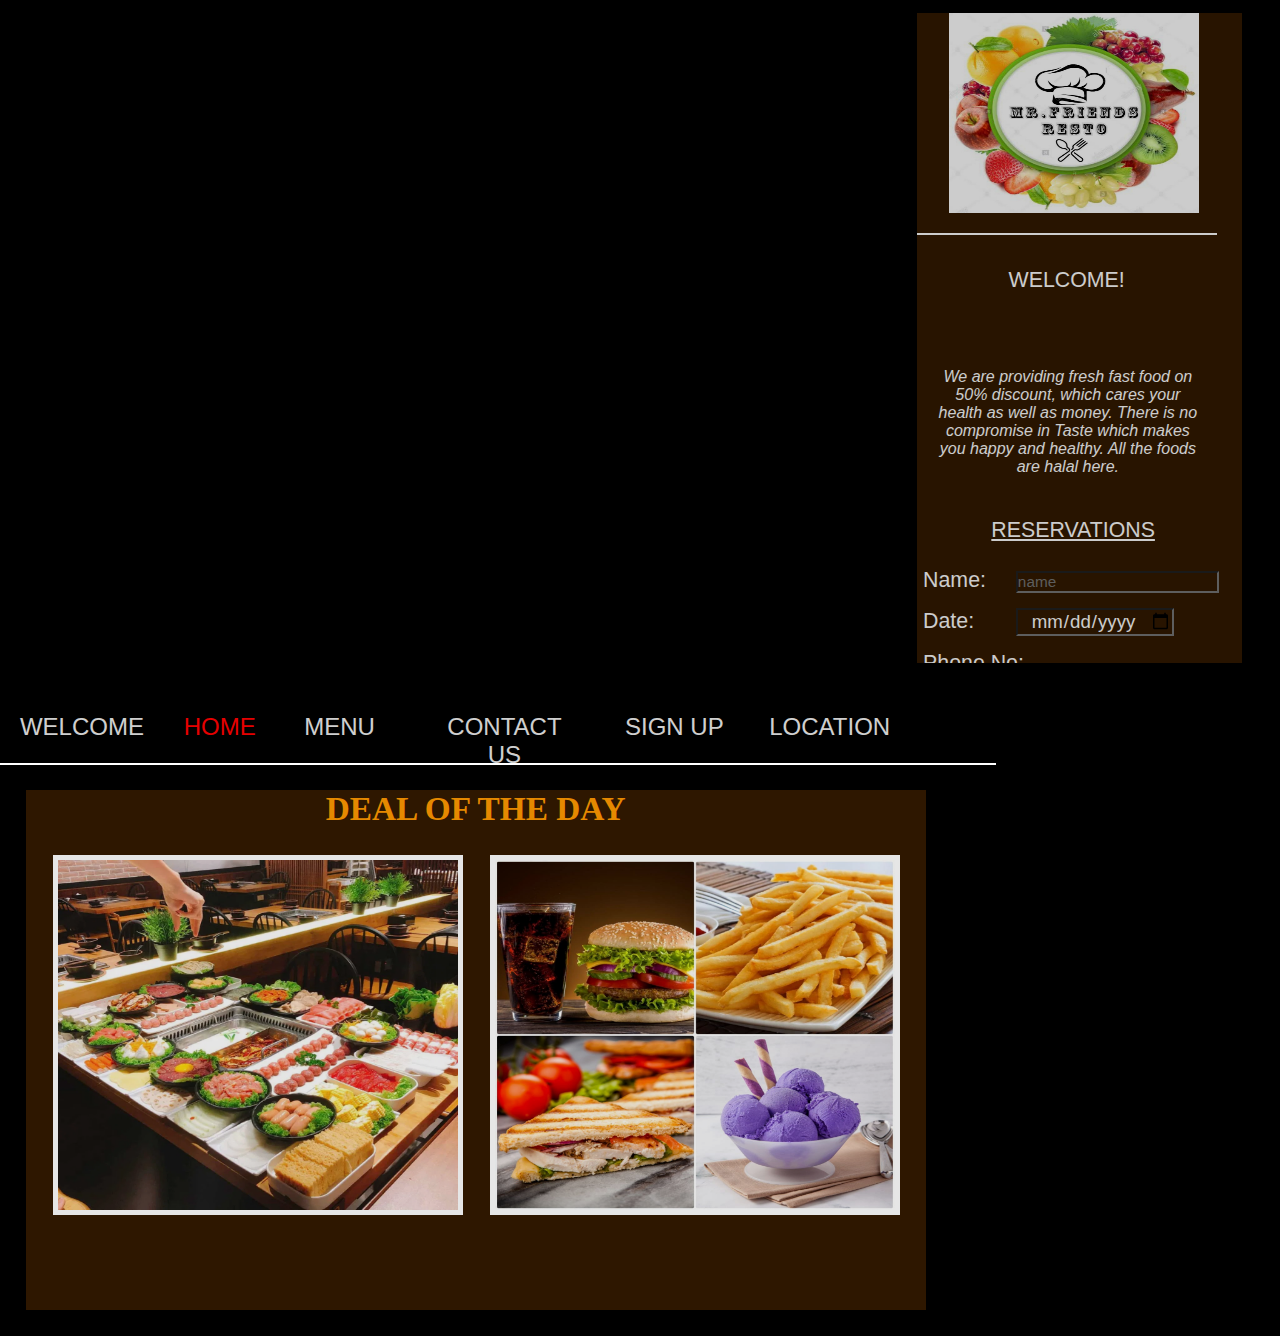
<file: index.html>
<!DOCTYPE html>
<html>
<head>
	<meta charset="utf-8">
  <meta name="viewport" content="width=device-width">
    
    <title>Cheesy Fast Food</title>
    <link rel="stylesheet" href="style.css">
	<link rel = "icon" href = "logo.png"  type = "image_icon">
    
</head>
<body onload="checkCookies()">

	<script>
	function checkCookies()
	{
	if (navigator.cookieEnabled==true)
		{
		alert("Cookies are enabled")
		}
	else
		{
		alert("Cookies are not enabled")
		}
	}

	</script>

	
		<div id="form">
			<form name="nform" onsubmit="javascript:alert('Your Reservation has been accepted!!');">
			<div><img id="logo" src="logo.png" alt="Logo"></div>
			<div id="welcome"><label>WELCOME!</label></div>
			<div id="about"><label>We are providing fresh fast food on 50% discount, which cares your health as well as money. There is no compromise in Taste which makes you happy and healthy. All the foods are halal here.</label></div>
			<div id="reserve">
				<label><u><p style="text-align: center;">RESERVATIONS</p></u><br></label>
				Name: <input id="name" type="text" name="fname" onkeypress="return (event.charCode > 64 && 
				event.charCode < 91) || (event.charCode > 96 && event.charCode < 123)" 
				placeholder="name" required>
				Date: <input type="date" name="Date" required>
				Phone No: <input type="" name="number" maxlength="10" onkeypress="return (event.charCode > 47 && event.charCode < 58)" required>
				Time: <input type="Time" name="Time" required><br>
				Event: <select name="Event" required>
					
					<option value="Birthday" selected="selected">Birthday</option>
					<option value="Reception">Reception</option>
					<option value="Wedding">Wedding</option>
					<option value="Other">Other</option>
				</select></br>
				Members:<input id="members" type="number" name="Members" required>
				Advance:<select id="Advance" name="Advance" required>
					<option>10₹</option>
					<option>100₹</option>
					<option>1000₹</option>
					<option>10000₹</option>
					
				</select>
				<audio src="audio.mpeg" controls></audio><br>
				</br>
				
				<div class="submit">
					<input type="submit" value="Submit"></button>
				</div>
			</div>
			</form>
		</div>

		<div id="bar">
			<div id="menu"><a href="neon.html"><label>WELCOME</label></a></div>
			<div id="home" style="color: red; font-family: calibri; font-size: 18pt; text-align: center;"><label>HOME</label></div>
			<div id="menu"><a href="m menu.html"><label>MENU</label></a></div>
			<div id="contact"><a href="contact_us.html"><label>CONTACT US</label></a></div>
			<div id="sign"><a href="sign_up.html"><label>SIGN UP</label></a></div>
			<div id="menu"><a href="Location.html"><label>LOCATION</label></a></div>
		</div>

		<div id="deals">
			<h1 style="color: #ff9800; font-family: calibri; text-align: center; font-size: 25pt; text-transform: uppercase;">Deal of the day</h1>
			<div id="f_deal">

				<img id="f_pic" src="1.png">
				<div id="over">
					<p id="of"> Night special<br>2 Malpua<br>1 Plate Arroz con gandules <br>2 Regular Pepsi<br>2 Cornetto cones<br><del> Price 799₹</del><br><ins>Only 399₹</ins></p>
				</div>
			</div>

			<div id="s_deal">
				<img id="s_pic" src="family snack.png">
				<div id="over2">
					<p id="of"> 2 Zinger Burger<br>2 Coke<br>1 French fries<br>2 Qtr Sandwich<br>2 Ice cream</br><del>Price 900₹</del><br><ins>Only 499₹</ins></p>
				</div>
			</div>

		</div>
	 </div> 

    
</body>
</html>
</file>
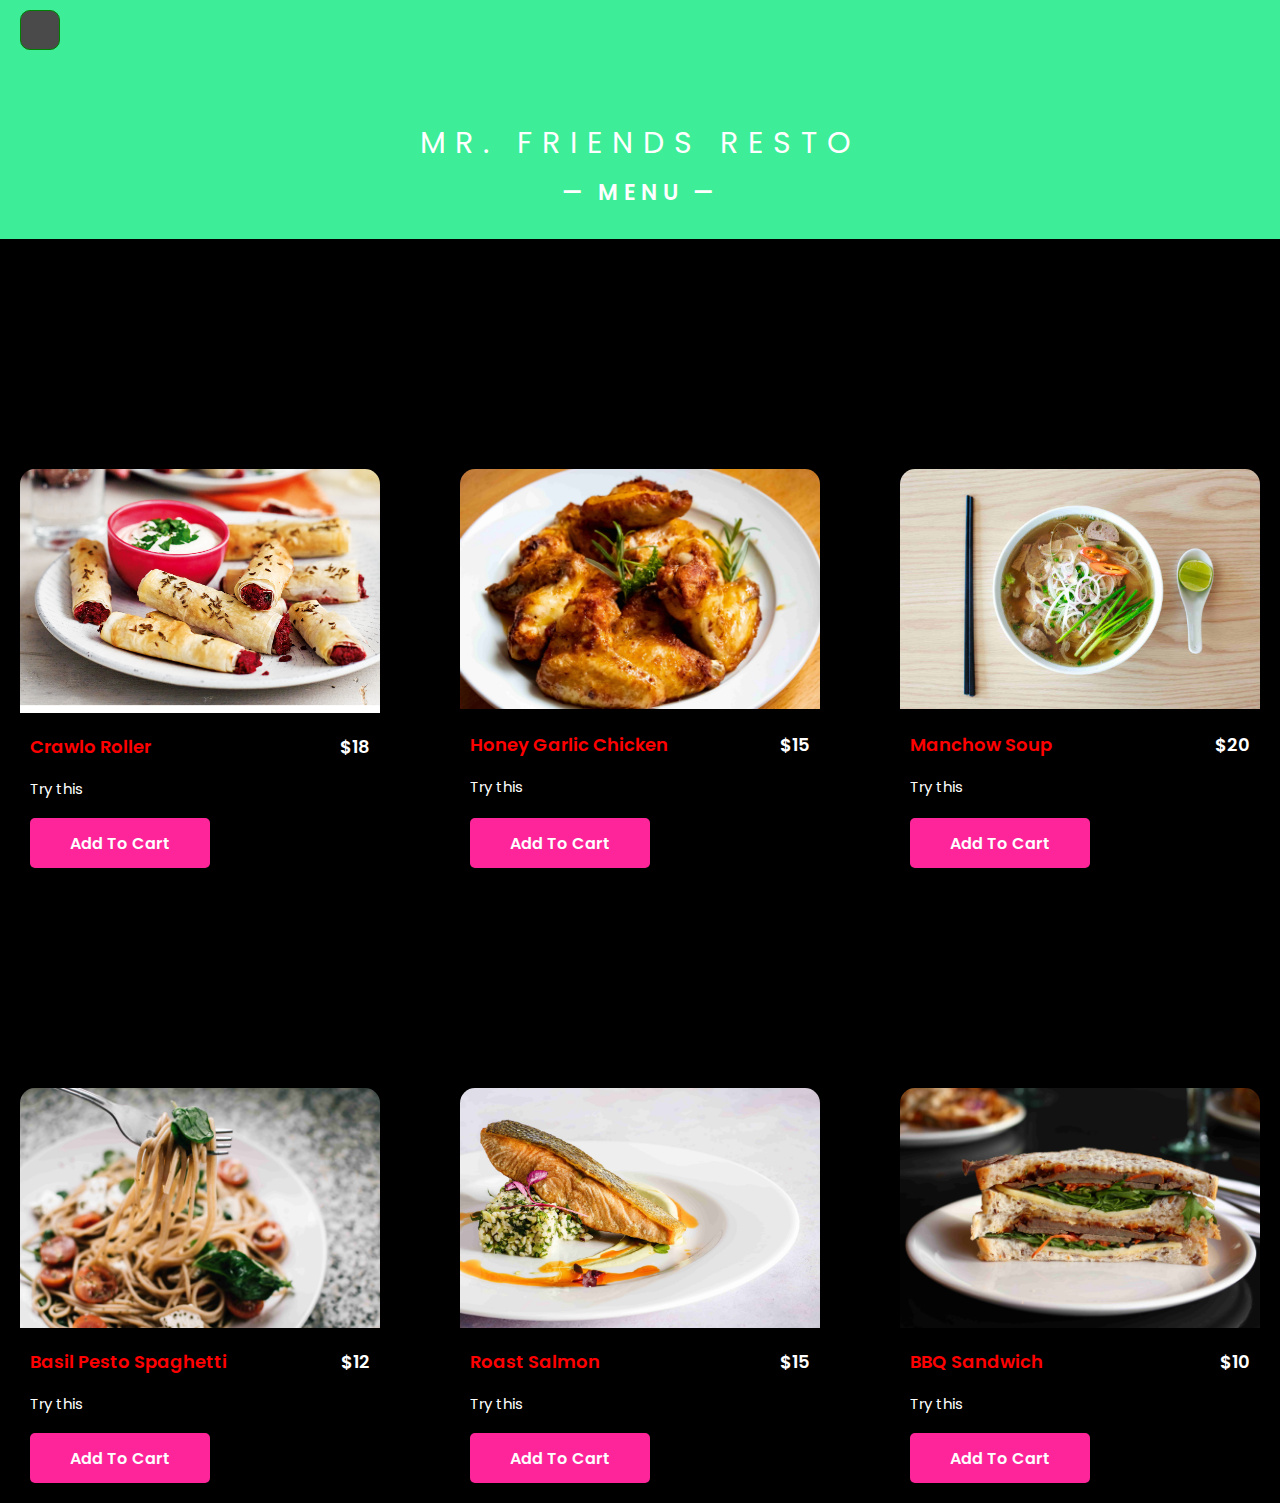
<file: menu 1.html>
<!DOCTYPE html>
<html>
<head>
    <title>Grid Food Menu</title>  
    <link href="https://fonts.googleapis.com/css2?family=Poppins:wght@400;600&display=swap" rel="stylesheet">   
    <link rel="stylesheet" href="menu 1.css">
</head>
<body>
<div class="nav">
         <input type="checkbox" id="btn" hidden>
         <label for="btn" class="menu-btn">
         </label>
         <nav id="sidebar">
            <div class="title">
               GET TO KNOW
            </div>
            <ul class="list-items">
               <li><a href="neon.html">Welcome</a></li>
               <li><a href="index.html">Home</a></li>
               <li><a href="menu.html">Menu</a></li>
               <li><a href="contact_us.html">Contact Us</a></li>
               <li><a href="sign_up.html">Sign Up</a></li>
               <li><a href="table r.html">Table Booking</a></li>
               <li><a href="location.html">Location</a></li>
               <li><a href="practice.html">Profile</a></li>         
            </ul>
         </nav>
      </div>


    <div class="menu">
        <div class="heading">
            <h1>MR. FRIENDS RESTO</h1>
            <h3>&mdash; MENU &mdash; </h3>
        </div>
        <div class="food-items">
            <img src="crawlo.png">
            <div class="details">
                <div class="details-sub">
                    <h5>Crawlo Roller</h5>
                    <h5 class="price"> $18 </h5>
                </div>
                <p>Try this</p>
                <button>Add To Cart</button>
            </div>
        </div>

        <div class="food-items">
            <img src="chicken.jpeg">
            <div class="details">
                <div class="details-sub">
                    <h5>Honey Garlic Chicken</h5>
                    <h5 class="price"> $15 </h5>
                </div>
               <p>Try this</p>
                <button>Add To Cart</button>
            </div>
        </div>

        <div class="food-items">
            <img src="soup.jpeg">
            <div class="details">
                <div class="details-sub">
                    <h5>Manchow Soup</h5>
                    <h5 class="price"> $20 </h5>
                </div>
                 <p>Try this</p>
                <button>Add To Cart</button>
            </div>
        </div>

        <div class="food-items">
            <img src="Spaghetti.jpeg">
            <div class="details">
                <div class="details-sub">
                    <h5>Basil Pesto Spaghetti</h5>
                    <h5 class="price"> $12 </h5>
                </div>
                 <p>Try this</p>
                <button>Add To Cart</button>
            </div>
        </div>

        <div class="food-items">
            <img src="salmon.jpeg">
            <div class="details">
                <div class="details-sub">
                    <h5>Roast Salmon</h5>
                    <h5 class="price"> $15 </h5>
                </div>
               <p>Try this</p>
                <button>Add To Cart</button>
            </div>
        </div>

        <div class="food-items">
            <img src="Sandwich.jpeg">
            <div class="details">
                <div class="details-sub">
                    <h5>BBQ Sandwich</h5>
                    <h5 class="price"> $10 </h5>
                </div>
                 <p>Try this</p>
                <button>Add To Cart</button>
            </div>
        </div>
    </div>
</body>
</html>
</file>
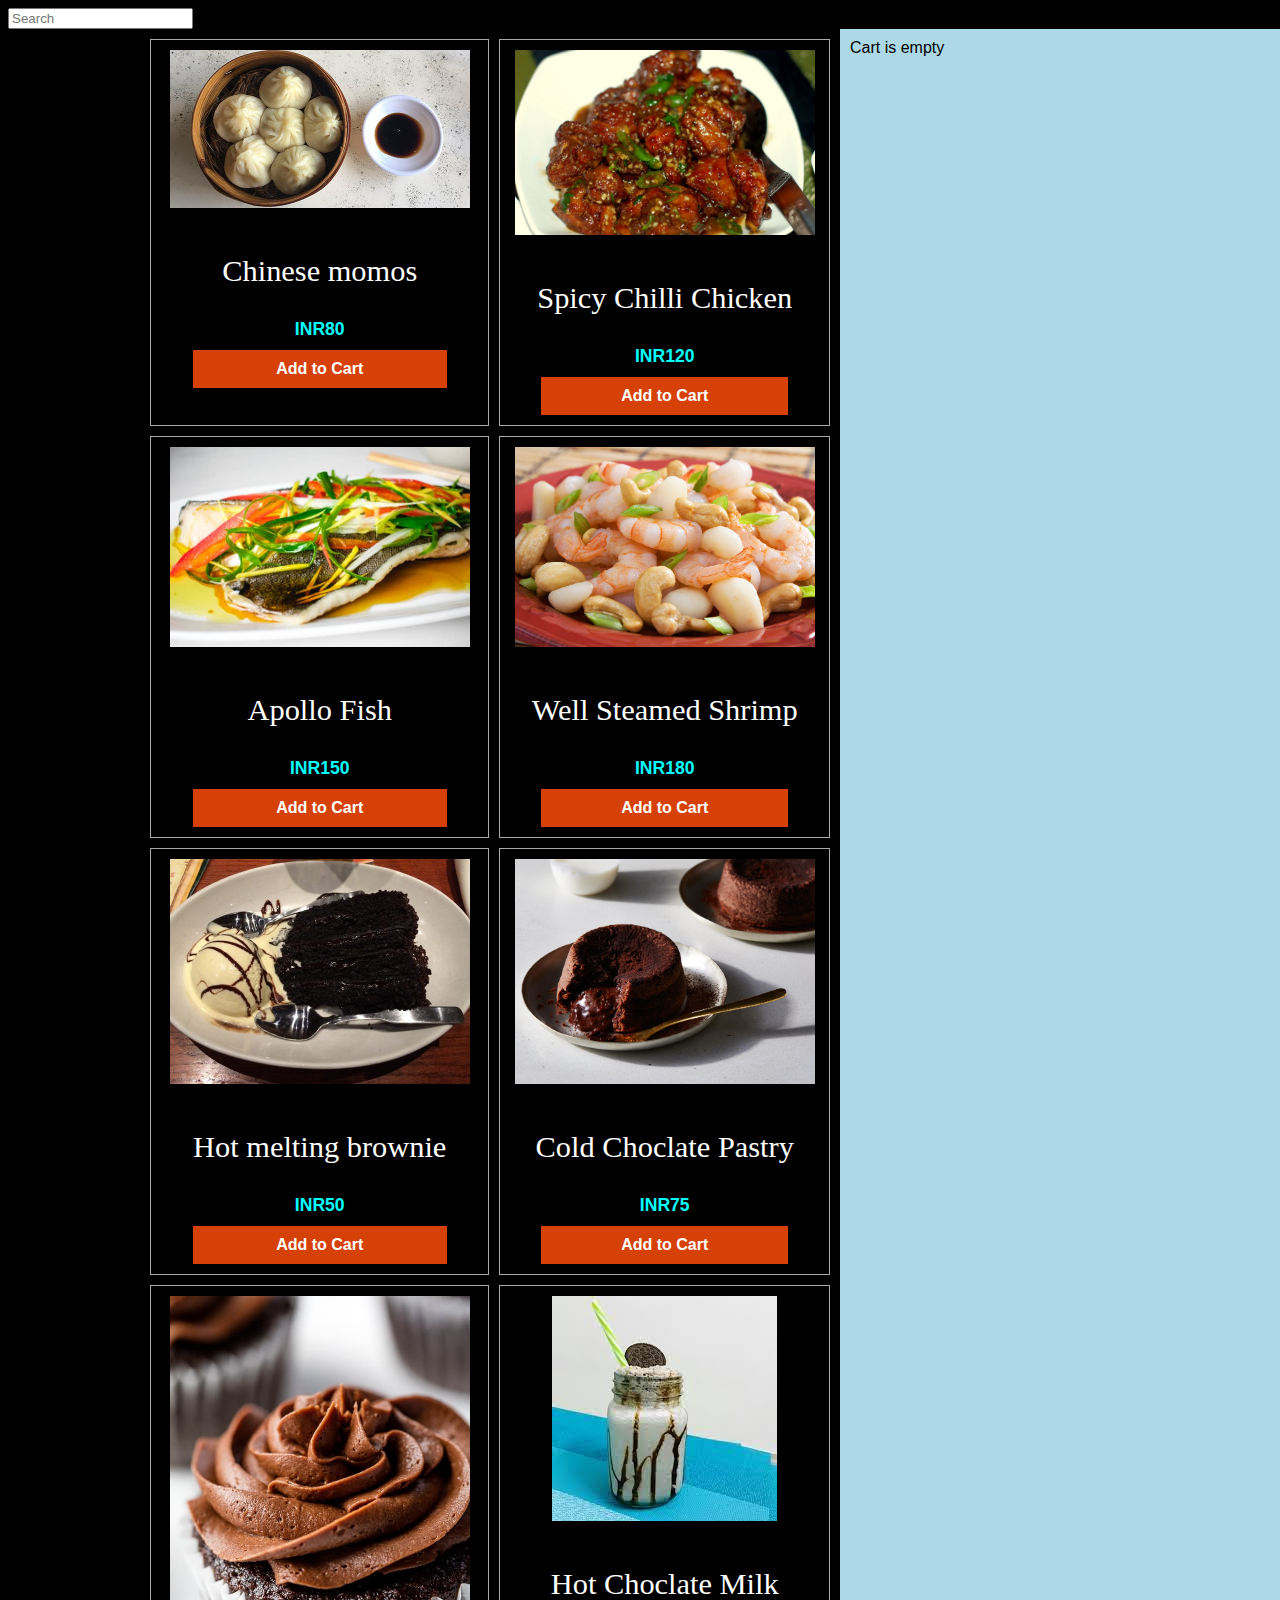
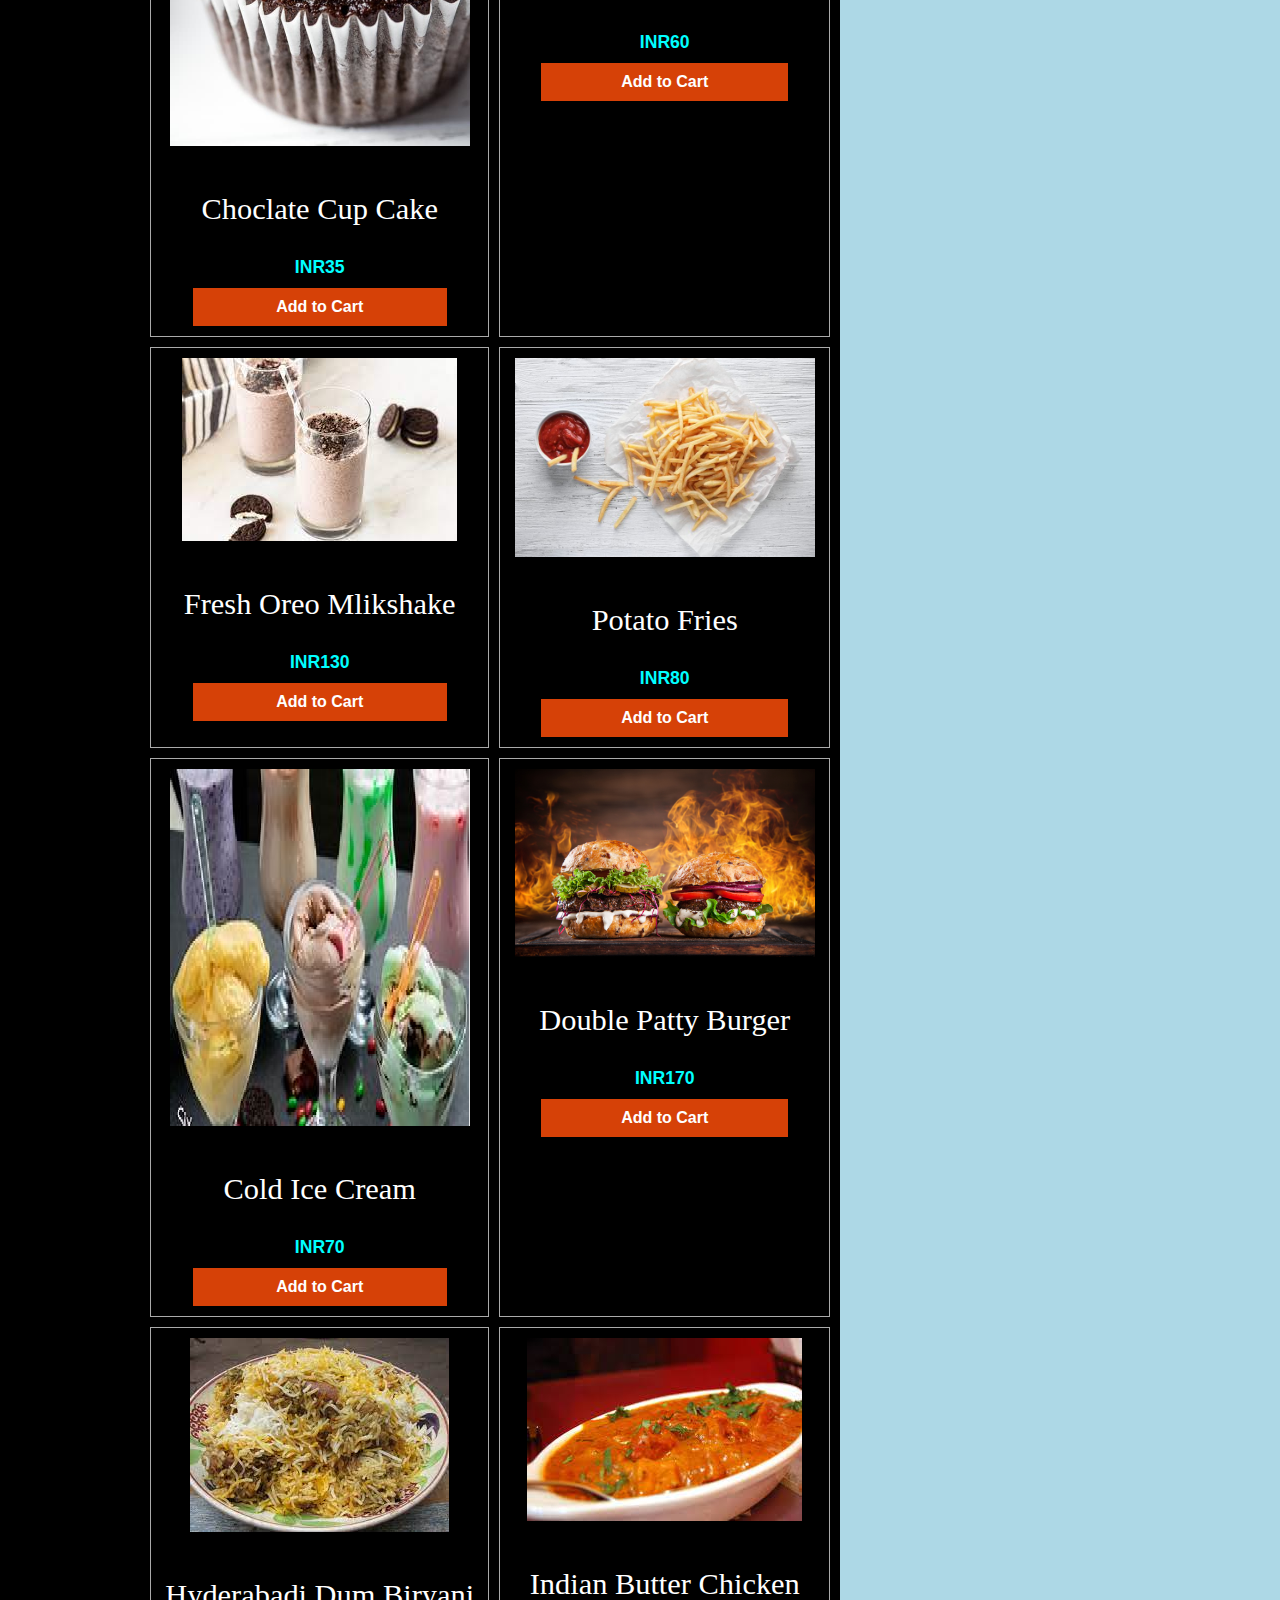
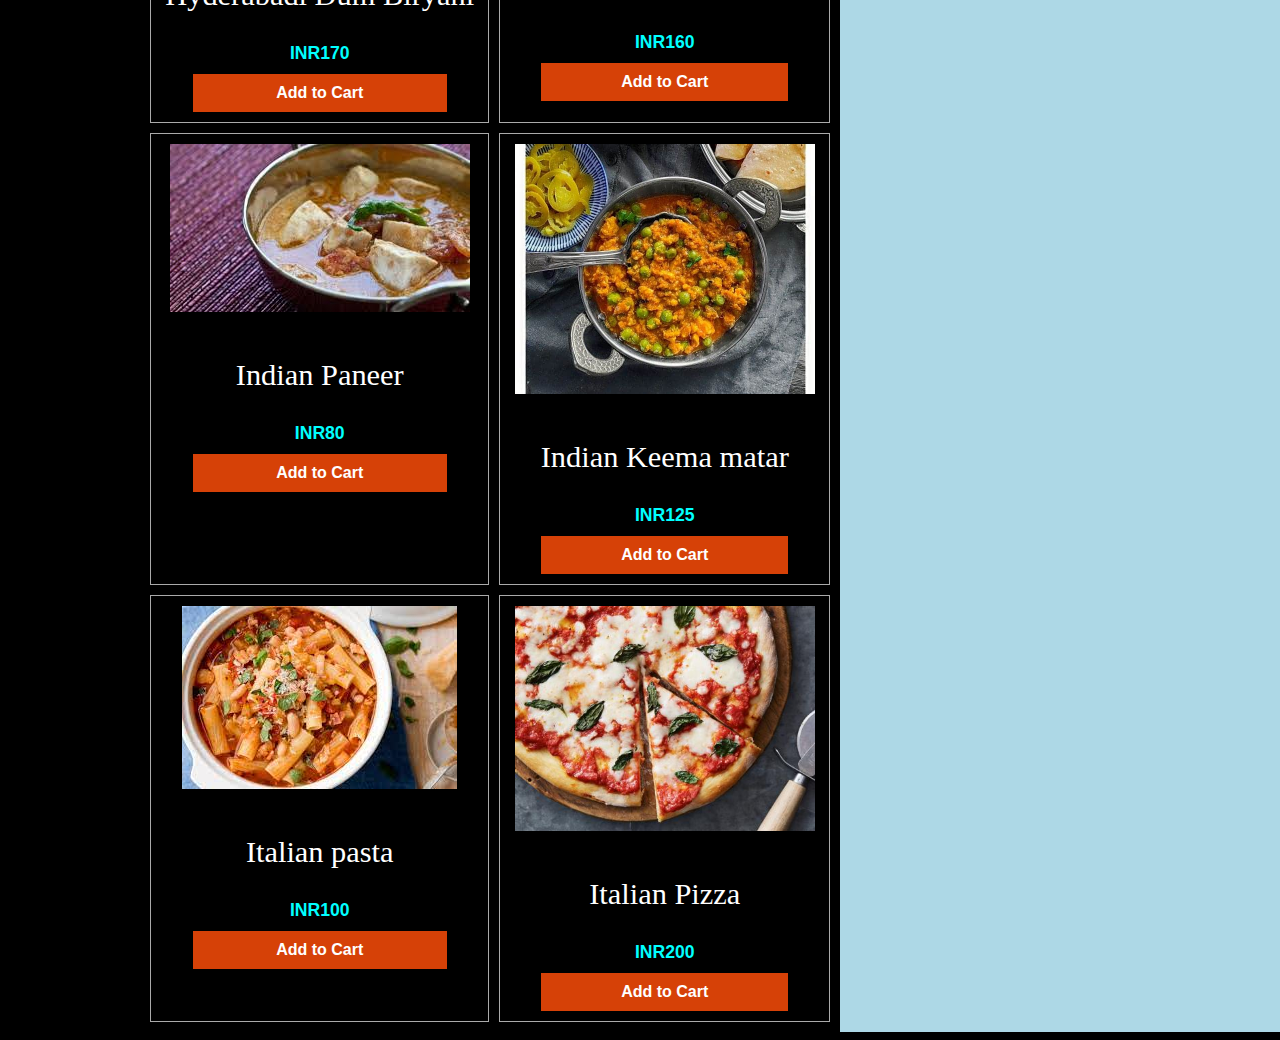
<file: menu.html>
<!DOCTYPE html>
<html lang="en">
<head>
  
    
    <title>Cart</title>
    <link rel="stylesheet" href="cart.css">
	<link rel = "icon" href = "logo.png"  type = "image_icon">

<script src="products.js"></script>
<script src="cart.js"></script>
</head>
<body>
	<input class="my-input" placeholder="Search"><br>

    


	
	</div>

	<div id="cart-wrap">
		<div id="cart-products"></div>
  

		<div id="cart-items"></div>
	  </div>

    
</body>
</html>
</file>
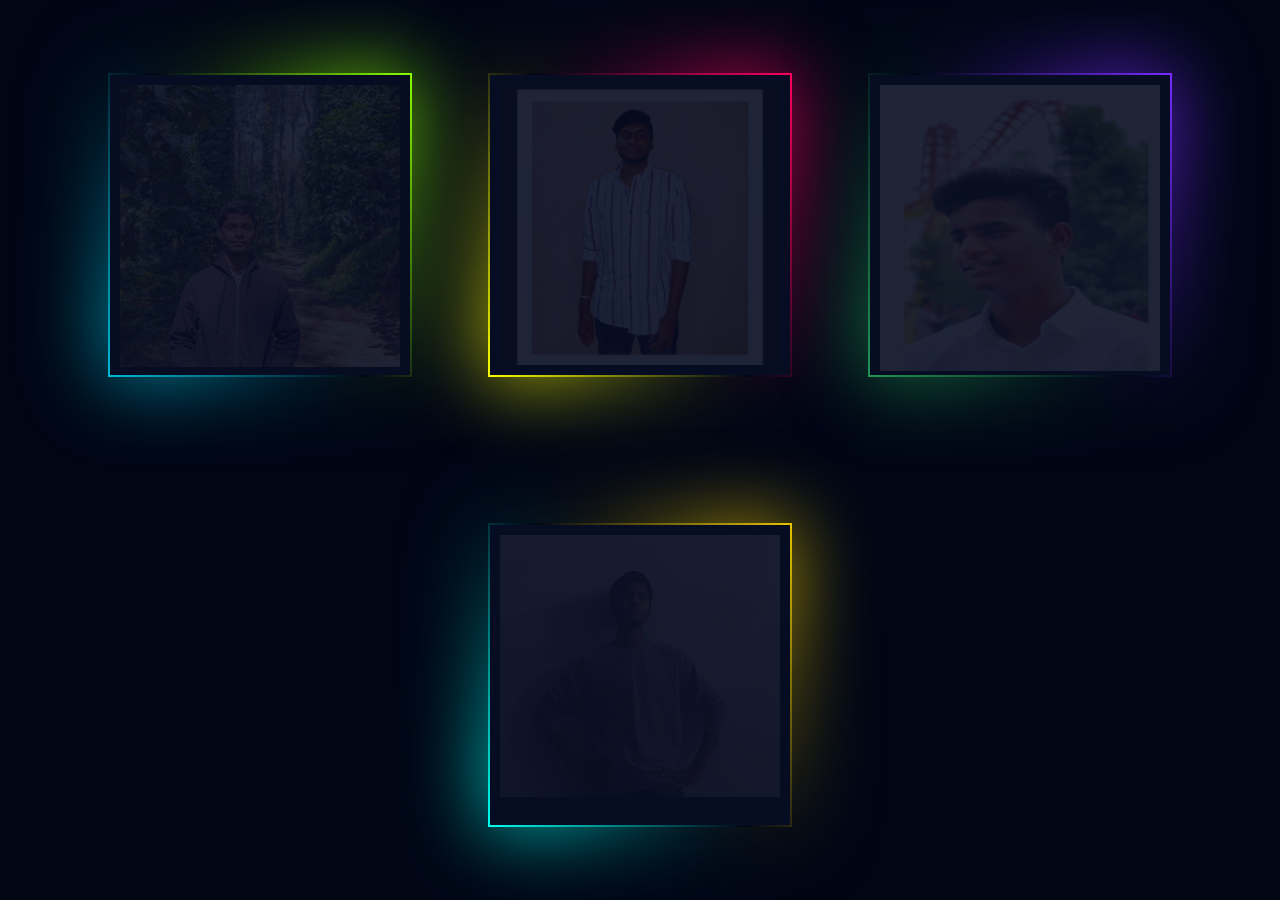
<file: practice.html>
<html>
<head>
<title>preetham</title>
</head>
<style>
@import url('https://fonts.googleapis.com/css?family=Poppins:100,200,300,400,500,600,700,800,900');
*
{
margin: 0;
padding: 0;
box-sizing: border-box;
font-family: 'Poppins', sans-serif;
}
body
{
display: flex;
justify-content: center;
align-items: center;
flex-wrap: wrap;
min-height: 100vh;
background: #010615;
}
.box
{
position: relative;
width: 300px;
height: 300px;
display: flex;
justify-content: center;
align-items: center;
margin: 40px;
background: #060c21;
transition: 0.5s;
}
.box:hover
{
height: 400px;
}
.box .imgBx
{
position: absolute;
top: 0;
left: 0;
width: 100%;
height: 100%;
padding: 10px;
box-sizing: border-box;
}
.box .imgBx img
{
max-width: 100%;
opacity: 0.1;
transition: 0.5s;
}
.box:hover .imgBx img
{
opacity: 1;
}
.box:before
{
content: '';
position: absolute;
top: -2px;
left: -2px;
right: -2px;
bottom: -2px;
background: #fff;
z-index: -1;
}
.box:after
{
content: '';
position: absolute;
top: -2px;
left: -2px;
right: -2px;
bottom: -2px;
background: #fff;
z-index: -2;
filter: blur(40px);
}
.box:before,
.box:after
{
background: linear-gradient(235deg,#89ff00,#010615,#00bcd4);
}
.box:nth-child(2):before,
.box:nth-child(2):after
{
background: linear-gradient(235deg,#ff005e,#010615,#fbff00);
}
.box:nth-child(3):before,
.box:nth-child(3):after
{
background: linear-gradient(235deg,#772aff,#010615,#219653);
}.box:nth-child(4):before,
.box:nth-child(4):after
{
background: linear-gradient(235deg,#e6c300,#010615,#00ffef);
}
.box .content 
{
position: absolute;
bottom: 0;
left: 10px;
right: 10px;
bottom: 10px;
height: 90px;
background: rgba(0,0,0,0.4);
display: flex;
justify-content: center;
align-items: center;
opacity: 0;
transition: 0.5s;
}
.box:hover .content
{
opacity: 1;
}
.box .content h2
{
font-size: 20px;
color: #fff;
font-weight: 500;
line-height: 20px;
letter-spacing: 1px;
}
.box .content h2 span
{
font-size: 14px;
color: #fff;
font-weight: 200;
letter-spacing: 2px;
}

</style>
<body>
<div class="box">
<div class="imgBx">
<img src="raju.png" >
</div>
<div class="content">
<h2>Prk Raju<br><span>Head Chef</span></h2>
</div>
</div>

<div class="box">
<div class="imgBx">
<img src="sumanth.png" >
</div>
<div class="content">
<h2>K.Sumanth<br><span>CEO</span></h2>
</div>
</div>

<div class="box">
<div class="imgBx">
<img src="vignaj.png" >
</div>
<div class="content">
<h2>K.Vignaj<br><span>Partner</span></h2>
</div>
</div>

<div class="box">
<div class="imgBx">
<img src="preetham.png" >
</div>
<div class="content">
<h2>M.Preetham<br><span>Manager</span></h2>
</div>
</div>




</body>
</html>
</file>
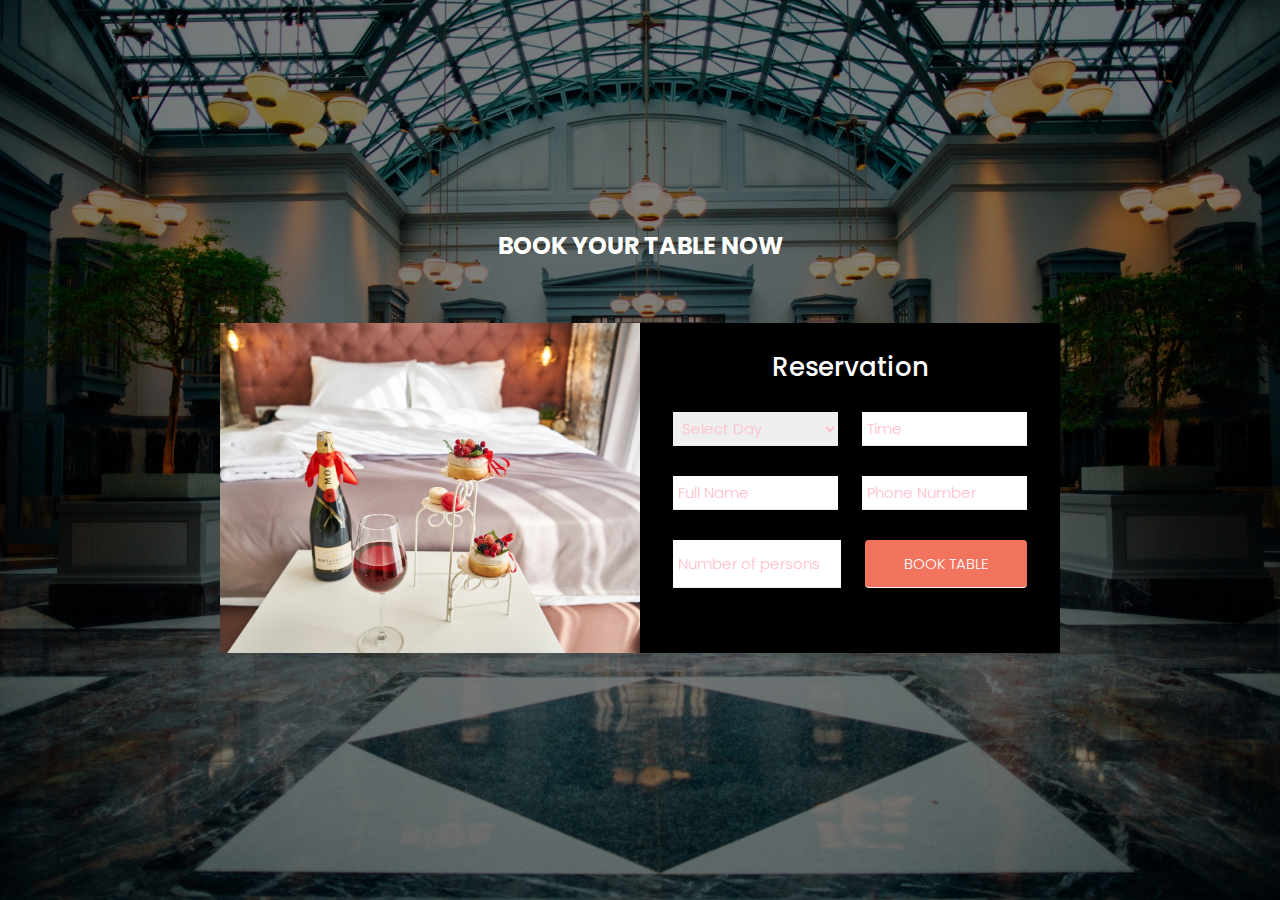
<file: table r.html>
<!DOCTYPE html>
<html>
    <head>
       
        <title>Reservation Form</title>
       
        <link rel="stylesheet" href="table r.css">
    </head>
<footer style="height:auto; background-color:#F7C201; width=10%">
  
    <body>
        
        <section class = "banner">
            <h2>BOOK YOUR TABLE NOW</h2>
            <div class = "card-container">
                <div class = "card-img">
                
                </div>

                <div class = "card-content">
                    <h3>Reservation</h3>
                    <form>
                        <div class = "form-row">
                            <select name = "days">
                                <option value = "day-select">Select Day</option>
                               
                                <option value = "monday">Monday</option>
                                <option value = "tuesday">Tuesday</option>
                                <option value = "wednesday">Wednesday</option>
                                <option value = "thursday">Thursday</option>
                                <option value = "friday">Friday</option>
                                <option value = "saturday">Saturday</option>
                            </select>
                           <input type = "number" placeholder="Time" min = "10.25" max="20.25">
                           
                        </div>

                        <div class = "form-row">
                            <input type = "text" placeholder="Full Name">
                            <input type = "text" placeholder="Phone Number" maxlength="10">
                        </div>

                        <div class = "form-row">
                            <input type = "number" placeholder="Number of persons?" min = "1" max="4">
                            <input type = "submit" value = "BOOK TABLE">
                        </div>
                    </form>
                </div>
            </div>
        </section>
        
    </body>


</footer>
</html>
</file>
<file: style.css>
body{
        
	background-image: url("https://wallpapercave.com/wp/wp1874159.jpg");
	background-color: black;
        background-blend-mode: difference;
}


#form{
	background: #331a00;
	margin-top: 1%;
	margin-right: 3%;
	width: 325px;
	height: 650px;
	opacity: 0.8;
	float: right;
	overflow: scroll;
}

#bar{
	border-bottom: 2px solid white;
	width: 996px;
	height: 100px;
	float: top;
	float: left;

}

#home{
	float: left;
	width: 100px;
	height: 50px;
	text-align: center;
	color: white;
	font-family: calibri;
	font-size: 18pt;
	margin-top: 5%;
	margin-left: 5%;
	opacity: 0.9;
}

#menu{
	float: left;
	width: 100px;
	height: 50px;
	text-align: center;	
	color: white;
	font-family: calibri;
	font-size: 18pt;
	margin-top: 5%;
	margin-left: 2%;
	opacity: 0.9;
}



#contact{
	float: left;
	width: 150px;
	height: 50px;
	text-align: center;	
	color: white;
	font-family: calibri;
	font-size: 18pt;
	margin-top: 5%;
	margin-left: 4%;
	opacity: 0.9;
}



a{
	color: white;
	text-align: center;
	font-size: 18pt;
	font-family: calibri;
	text-decoration: none;
	opacity: 0.9;
}
a:hover{
	color: #ffc107;
}

#sign{
	float: left;
	width: 150px;
	height: 50px;
	text-align: center;	
	color: white;
	font-family: calibri;
	font-size: 18pt;
	margin-top: 5%;
	margin-left: 2%;
	opacity: 0.9;
}

#logo{
	margin-left: 10%;
	width: 250px;
	height: 200px;
}

#welcome{
	width: 300px;
	height: 100px;
	margin-top: 5%;
	color: white;
	text-align: center;
	font-size: 16pt;
	border-top: 2px solid white;
	padding-top: 10%;
}

#about{
	width: 270px;
	height: 150px;
	color: white;
	text-align: center;
	font-family: calibri;
	font-size: 12pt;
	margin-left: 5%;
	font-style: italic;
}

#reserve{
	width: 300px;
	height: 600px;
	color: white;
	margin-left: 2%;
	font-family: sans-serif;
	font-size: 16pt;
}

input, select{
	margin-left: 12%;
	background: transparent;
	font-size: 14pt;
	color: white;
	margin-bottom: 5%;
	text-align: center;
}



#members{
	margin-left: 1%;
	text-align: left;
	font-size: 11pt;
}

option{
	color:#f67280;
}



#name{
	margin-left: 8%;
	text-align: left;
	font-size: 11.5pt;
}


.submit{
	margin-top: 10%;
	width: 282px;
	height: 40px;
}

#s_btn{
	outline: none;
	background: none;
	color: #ccc;
	width: 282px;
	height: 40px;
	border: 1px solid #e28d26;
	font-size: 18pt;
	border-radius: 20px;
	transition: .6s;
	overflow: hidden;
}


#deals{
	margin: 2%;
	float: left;
	background: #331a00;
	opacity: 0.9;
	width: 900px;
	height: 520px; 
}

#f_deal, #s_deal{
	float: left;
	margin-left: 3%;
	margin-top: 3%;
	width: 400px;
	height: 350px;
	position: relative;
	cursor: pointer;
	border: 5px solid white;
}

#f_pic, #s_pic{
	display: block;
	width: inherit;
	height: inherit;
}

#f_deal:hover #over, #s_deal:hover #over2{
	height: inherit;
}

#over, #over2{
	width: inherit;
	height: 00px;
	position: absolute;
	top: 0;
	background: #f4d400;
	
	overflow: hidden;
	display: flex;
	justify-content: center;
	align-items: center;
	transition: 2s ease;
}

#of{
	text-align: center;
	font-size: 22pt;
	font-family: calibri;
	color: white;
	padding: 5px;
	font-weight: bold;
	border: 5px solid white;
}



#menu_list{
	background: linear-gradient(to left, black 30%, white 100%);
	margin-top: 3%;
	margin-right: 3%;
	width: 325px;
	height: 650px;
	float: right;
}

#list{
	border-top: 2px solid white;
	margin-top: 5%;
}

ul{
	margin-top: 20%;
	font-size: 18pt;
	color: white;
	font-family: verdana;
        float:middle;
         width: 93.33%;
         padding: 50px;
}

#menu_img{
	width: 960px;
	height: 530px;
	background: #331a00;
	float: left;
	margin-top: 1%;
}

.beef, .chicken, .fish, .czb, .fzb, .broast{
	margin-top: 5%;
	margin-right: 0%;
	float: left;
	width: 300px;
	height: 200px;
	border-radius: 2px;
	border: 5px solid white;
	position: relative;
}

.beef:hover .beef-s, .chicken:hover .chicken-s, .fish:hover .fish-s, .czb:hover .czb-s, .fzb:hover .fzb-s, .broast:hover .broast-s{
	height: 200px;
}

.beef img, .chicken img, .fish img, .czb img, .fzb img, .broast img{
	display: block;
	width: 300px;
	height: 200px;
}

.beef-s, .chicken-s, .fish-s, .czb-s, .fzb-s, .broast-s{
	width: 300px;
	height: 00px;
	background: linear-gradient(to left, #fff886 17%, #f072b6 100%);
	position: absolute;
	top: 0;
	display: flex;
	justify-content: center;
	align-items: center;
	overflow: hidden;
	transition: 1s ease;
}

.beef-s h2, .chicken-s h2, .fish-s h2, .czb h2, .fzb h2, .broast h2{
	color: white;
	font-size: 30px;
	border: 12px solid white;
	padding: 10px 30px;
}

li{
	margin-top:5%;
}

li:hover{
	color: #ffc107;
}

#login{
	background: #331a00;
	margin-top: 1%;
	margin-right: 3%;
	width: 325px;
	height: 650px;
	opacity: 0.8;
	float: right;
}


#login_form{
	margin-top: 5%;
	padding: 5%;
	border-top: 2px solid white;
	font-family: calibri;
	font-size: 16pt;
	color: #e28d26;
}

.email, .password{
	border: 1px solid white;
	width: 282px;
	height: 40px;
	background: white;
	margin-top: 10%;
}

#em-png, #pswd-png{
	width: 40px;
	height: 40px;
}

#em, #pswd{
	margin-left: 0%;
	float: left;
	text-align: left;
	width: 230px;
	height: 30px;
	font-family: sans-serif;
	font-size: 12pt;
	padding: 2%;
	border: 0px;
	color: black;
}

#em-d, #pswd-d{
	float: left;
	width: 40px;
	background: #e28d26;
	height: 40px;
}
	
.button_class{
	margin-top: 10%;
	width: 282px;
	height: 40px;
}

#lbtn{
	outline: none;
	position: absolute;
	background: none;
	color: #ccc;
	width: 282px;
	height: 40px;
	border: 1px solid #e28d26;
	font-size: 18pt;
	border-radius: 20px;
	transition: .6s;
	overflow: hidden;
}

.signup{
	background:red;
	opacity: 0.8;
	width: 350px;
	height: 500px;
	margin-left: 20%;
	margin-top: 3%;
	float: left;
}

.s_head{
	background: #e28d26;
	width: 350px;
	height: 60px;
	padding-top: 3%;
	font-family: calibri;
	font-size: 28pt;
	text-align: center;
	color: white;
}

#s_name{
	background: none;
	height: 20px;
	width: 250px;
	margin: 80px 35px 10px 45px;
	text-align: left;
	outline: none;
	padding: 5px;
	padding-left: 10px;
	border:1px solid white;
	font-size: 14pt;
}

#s_pswd, #s_confirm, #s_email{
	background: none;
	height: 20px;
	width: 250px;
	margin: 10px 35px 10px 45px;
	text-align: left;
	outline: none;
	padding: 5px;
	padding-left: 10px;
	border:1px solid white;
	font-size: 14pt;
}

.sbutton_class{
	margin: 10px  45px;
	width: 260px;
	height: 40px;
}

#sbtn{
	outline: none;
	position: absolute;
	background: none;
	color: #ccc;
	width: 260px;
	height: 40px;
	border: 1px solid #e28d26;
	font-size: 18pt;
	border-radius: 20px;
	
}

#sbtn:hover{
	background: #e28d26;
	cursor: pointer;
}


#otherways{
	background: #331a00;
	margin-top: 1%;
	margin-right: 3%;
	width: 325px;
	height: 650px;
	float: right;
}
#ways{
	border-top: 2px solid white;
	margin-top: 5%;
}

#detail{
	text-align: center;
	font-family: calibri;
	color: #ccc;
	font-style: italic;
	font-size: 22pt;
}




.m_icon{
	margin-left: 8%;
	margin-top: 30%;
	font-size: 20pt;
	color: #ccc;
	cursor: pointer;
}

.wt_icon, .mail_icon, .fb_icon, .tw_icon{
	margin-left: 8%;
	margin-top: 5%;
	font-size: 12pt;
	color: #ccc;
	cursor: pointer;
}

b{
	text-align: left;
	padding-left: 5%;
	font-size: 12pt;
	font-family: calibri;
}



*{
  margin: 0;
  padding: 0;
  font-family: "montserrat",sans-serif;
}
.contact-section{
  padding: 110px 0;
}
.contact-section h1{
  text-align: center;
  color: #ddd;

}

.contact-form{
  max-width: 600px;
  margin: auto;
  padding: 0 10px;
  overflow: hidden;
}

.contact-form-text{
  display: block;
  width: 100%;
  box-sizing: border-box;
  margin: 16px 0;
  border: 0;
  background: #331a00;
  padding: 20px 40px;
  outline: none;
  color: #ddd;
  transition: 0.5s;

}
textarea.contact-form-text{
  resize: none;
  height: 120px;
}
.contact-form-btn{
  float: right;
  border: 0;
  background: brown;
  color: #fff;
  padding: 12px 50px;
  border-radius: 20px; 
}


font-face {
  font-family: 'neontubes';
  font-weight: normal;
  font-style: normal;
}

.main {
  
  position: absolute;
  top: 45%;
  left: 37%;
  transform: translate(-30%, -30%);
  white-space: nowrap;
}
.main .webdev {
  color: #ffd9e2;
  text-shadow: 0 0 0 transparent, 0 0 10px red, 0 0 20px rgba(255, 0, 60, 0.5), 0 0 40px red, 0 0 100px red, 0 0 200px red, 0 0 300px red, 0 0 500px red, 0 0 1000px red;

          animation: buzz 0.1s infinite alternate;
  
}
.main .socod {
  font-size: 11vw;
  color: #d4eaff;
  text-shadow: 0 0 0 transparent, 0 0 10px #2695ff, 0 0 20px rgba(38, 149, 255, 0.5), 0 0 40px #2695ff, 0 0 100px #2695ff, 0 0 200px #2695ff, 0 0 300px #2695ff, 0 0 500px #2695ff;
  
          animation: buzz 0.1s infinite alternate;
}
 
 keyframes buzz {
  70% {
    opacity: 0.80;
  }
}
 
@keyframes buzz {
  70% {
    opacity: 0.80;
  }
}
 blink {
  40% {
    opacity: 1;
  }
  42% {
    opacity: 0.8;
  }
  43% {
    opacity: 1;
  }
  45% {
    opacity: 0.2;
  }
  46% {
    opacity: 1;
  }
}
keyframes blink {
  40% {
    opacity: 1;
  }
  42% {
    opacity: 0.8;
  }
  43% {
    opacity: 1;
  }
  45% {
    opacity: 0.2;
  }
  46% {
    opacity: 1;
  }
}

.main .webdev{
    width: 400px;
    font-size: 150px;
  }
 
  .main .socod {
    font-size: 103px;
  }

}

.hero h1{  
}

.neon-light{  
        width: 15px;
        height: 400px;
        background: white;
        border-radius: 15px;
        position: absolute;
        left: 30%;
        top: 35%;
        transform: translate(-30%,-10%);
        box-shadow: 0 0 40px 5px #9900ff; 
         animation: run 4s linear infinite;        
}

@keyframes run{ 
   
 0%{ 
       left: 10%;
       opacity: 0;
     }
  2%{ 
       left: 10%;
       opacity: 1;
     }
  4%{ 
       left: 10%;
       opacity: 0;
     }
  6%{ 
       left: 10%;
       opacity: 1;
     }
  8%{ 
       left: 10%;
       opacity: 0;
     }
  10%{ 
       left: 10%;
       opacity: 1;
     }
  100%{ 
       left: 90%;
       opacity: 1;
     }
}


  .fa {
	padding: 20px;

	width: 100px;
	text-align: center;
	text-decoration: none;
	margin: 5px 2px;
  }
  
  .fa:hover {
	  opacity: 0.7;
  }
  
  .fa-facebook {
	background: #3B5998;
	color: white;
  }
  
  .fa-twitter {
	background: #55ACEE;
	color: white;
  }
  
  .fa-google {
	background: #dd4b39;
	color: white;
  }
  
  

  
  .fa-instagram {
	background: #125688;
	color: white;
  }
</file>
<file: menu 1.css>
*{
    padding: 0;
    margin: 0;
    box-sizing: border-box;
}
body{
    background-color: black;
    font-family: 'Poppins',sans-serif;
}
.menu{
    padding: 0;
    display: grid;
    grid-template-columns: repeat( auto-fit, minmax(350px,1fr));
    grid-gap: 200px 40px;
}
.heading{
    background-color: #3ded97;
    color: #ffffff;
    margin-bottom: 30px;
    padding: 120px 0 30px 0;
    grid-column: 1/-1;
    text-align: center;
}
.heading>h1{
    font-weight: 400;
    font-size: 30px;
    letter-spacing: 10px;
    margin-bottom: 10px;
}
.heading>h3{
    font-weight: 600;
    font-size: 22px;
    letter-spacing: 5px;
}
.food-items{
    display: grid;
    position: relative;
   
    border-radius: 15px;
    box-shadow: 0 0 15px rgba(0,0,0,0.1);
    margin: 0 20px;
}
.food-items img{
    position: relative;
    width: 100%;
    border-radius: 15px 15px 0 0;
}

.details{
    padding: 20px 10px;
    display: grid;
    grid-template-rows: auto 1fr 50px;
    grid-row-gap: 15px;
    color: red;
}
.details-sub{
    display: grid;
    grid-template-columns: auto auto;
}
.details-sub>h5{
    font-weight: 600;
    font-size: 18px;
}
.price{
    text-align: right;
    color: #fff;
}
.details>p{
    color: #fff;
    font-size: 15px;
    line-height: 28px;
    font-weight: 400;
    align-self: stretch;
}
.details>button{
    background-color: #fe249a;
    border: none;
    color: #ffffff;
    font-size: 16px;
    font-weight: 600;
    border-radius: 5px;
    width: 180px;
}




*{
  margin: 0;
  padding: 0;
  box-sizing: border-box;
  font-family: 'Poppins', sans-serif;
}

.nav .menu-btn{
  position: absolute;
  left: 20px;
  top: 10px;
  background: #4a4a4a;
  height: 40px;
  width: 40px;
  z-index: 9;
  border: 1px solid green;
  border-radius: 10px;
  cursor: pointer;
  display: flex;
  transition: all 0.3s ease;
}

#btn:checked ~ .menu-btn{
  left: 249px;
}

#sidebar{
  position: fixed;
  height: 100%;
  width: 270px;
  overflow: hidden;
  left: -370px;
  transition: all 0.3s ease;
}
#btn:checked ~ #sidebar{
  left: 0;
}
#sidebar .title{
  line-height: 65px;
  text-align: center;
  background: #ff7377;
  font-size: 25px;
  font-weight: 600;
  color:  #f2f2f2;
  border-bottom: 1px solid #222;
}
#sidebar .list-items{
  position: relative;
  background: black;
  width: 100%;
  height: 100%;
 
}
#sidebar .list-items li{
  padding-left: 70px;
  line-height: 50px;
  border-top: 2px green;
  border-bottom: 2px green;
  transition: all 0.3s ease;
}
#sidebar .list-items li:hover{
  border-top: 1px solid transparent;
  border-bottom: 1px solid transparent;
  box-shadow: 0 0px 10px 3px red;
}

#sidebar .list-items li a{
  color: #fff;
  text-decoration: none;
  font-size: 20px;
  font-weight: 500;
  height: 50%;
  width: 100%;
  display: block;
}
#sidebar .list-items li a i{
  margin-right: 18px;
}
</file>
<file: cart.css>
#cart-wrap {
  font-family: arial, sans-serif;
  display: grid;
  grid-template-columns: 70% 30%;
  margin: 0 auto;
  max-width: 1000px;
}
input.cart, button.cart {
  font-weight: bold;
  font-size: 1em;
  padding: 10px; 
  border: none;
  color: #fff;
  background: #d64107;
  cursor: pointer;
}


#cart-products {
  display: grid;
  grid-template-columns: auto auto;
  grid-gap: 10px;
  padding: 10px;
}
.p-item {
  padding: 10px;
  border: 1px solid #aaa;
  text-align: center;
}
.p-name {
  text-transform: uppercase;
  font-weight: bolder;
  font-size: 1.1em;
}
.p-img { max-width: 300px; }
.p-desc {
  color: white;
  font-size: 1.9em;
  line-height: 2.5em;
  font-family: Georgia, 'Times New Roman', Times, serif;
}
.p-price {
  font-weight: bolder;
  font-size: 1.1em;
  margin: 10px 0;
  color: aqua;
  
}
input.p-add { width: 80%; }

#cart-items {
  padding: 10px;
  background: lightblue;
  width: 500px;
}
.c-item {
  display: flex;
  flex-wrap: wrap;
  margin-bottom: 10px;
}
.c-name {
  width: 100%;
  font-size: 1.3em;
  line-height: 1.5em;
}
.c-del { width: 20%; }
.c-qty {
  width: 75%;
  font-size: 1em;
}
input.c-empty, input.c-checkout {
  width: 100%;
  margin-top: 10px;
}

@media screen AND (max-width: 768px) {
  #cart-wrap { grid-template-columns: 60% 40%; }
  #cart-products { grid-template-columns: auto; }
}


body{
	background-color: black;
	background-size: auto;

}
</file>
<file: table r.css>
@import url('https://fonts.googleapis.com/css2?family=Poppins:wght@300;500;700&display=swap');


*{
    box-sizing: border-box;
    padding: 0;
    margin: 0;
}
body{
    font-family: 'Poppins', sans-serif;
}
.banner{
    min-height: 100vh;
    background: linear-gradient(rgba(0, 0, 0, 0.5), rgba(0, 0, 0, 0.5)), url("banner-img.jpg") center/cover no-repeat;
    display: flex;
    flex-direction: column;
    justify-content: center;
    align-items: center;
    color: #fff;
    padding-bottom: 20px;
}
.card-container{
    display: grid;
    grid-template-columns: 420px 420px;
}
.card-img{
    background: url("card-img.jpg") center/cover no-repeat;
}
.banner h2{
    padding-bottom: 40px;
    margin-bottom: 20px;
}
.card-content{
    background: black;
    height: 330px;
}
.card-content h3{
    text-align: center;
    color: #fff;
    padding: 25px 0 10px 0;
    font-size: 26px;
    font-weight: 500;
}
.form-row{
    display: flex;
    width: 90%;
    margin: 0 auto;
}
form select, form input{
    display: block;
    width: 100%;
    margin: 15px 12px;
    padding: 5px;
    font-size: 15px;
    font-family: 'Poppins', sans-serif;
    outline: none;
    border: none;
    border-bottom: 1px solid #eee;
    font-weight: 300;
}
form input[type = text], form input[type = number], form input::placeholder, select{
    color: pink;
}
form input[type = submit]{
    color: #fff;
    background: #f2745f;
    padding: 12px 0;
    border-radius: 4px;
    cursor: pointer;
}
form input[type = submit]:hover{
    opacity: 0.5;
 background-color: green;
}
</file>
